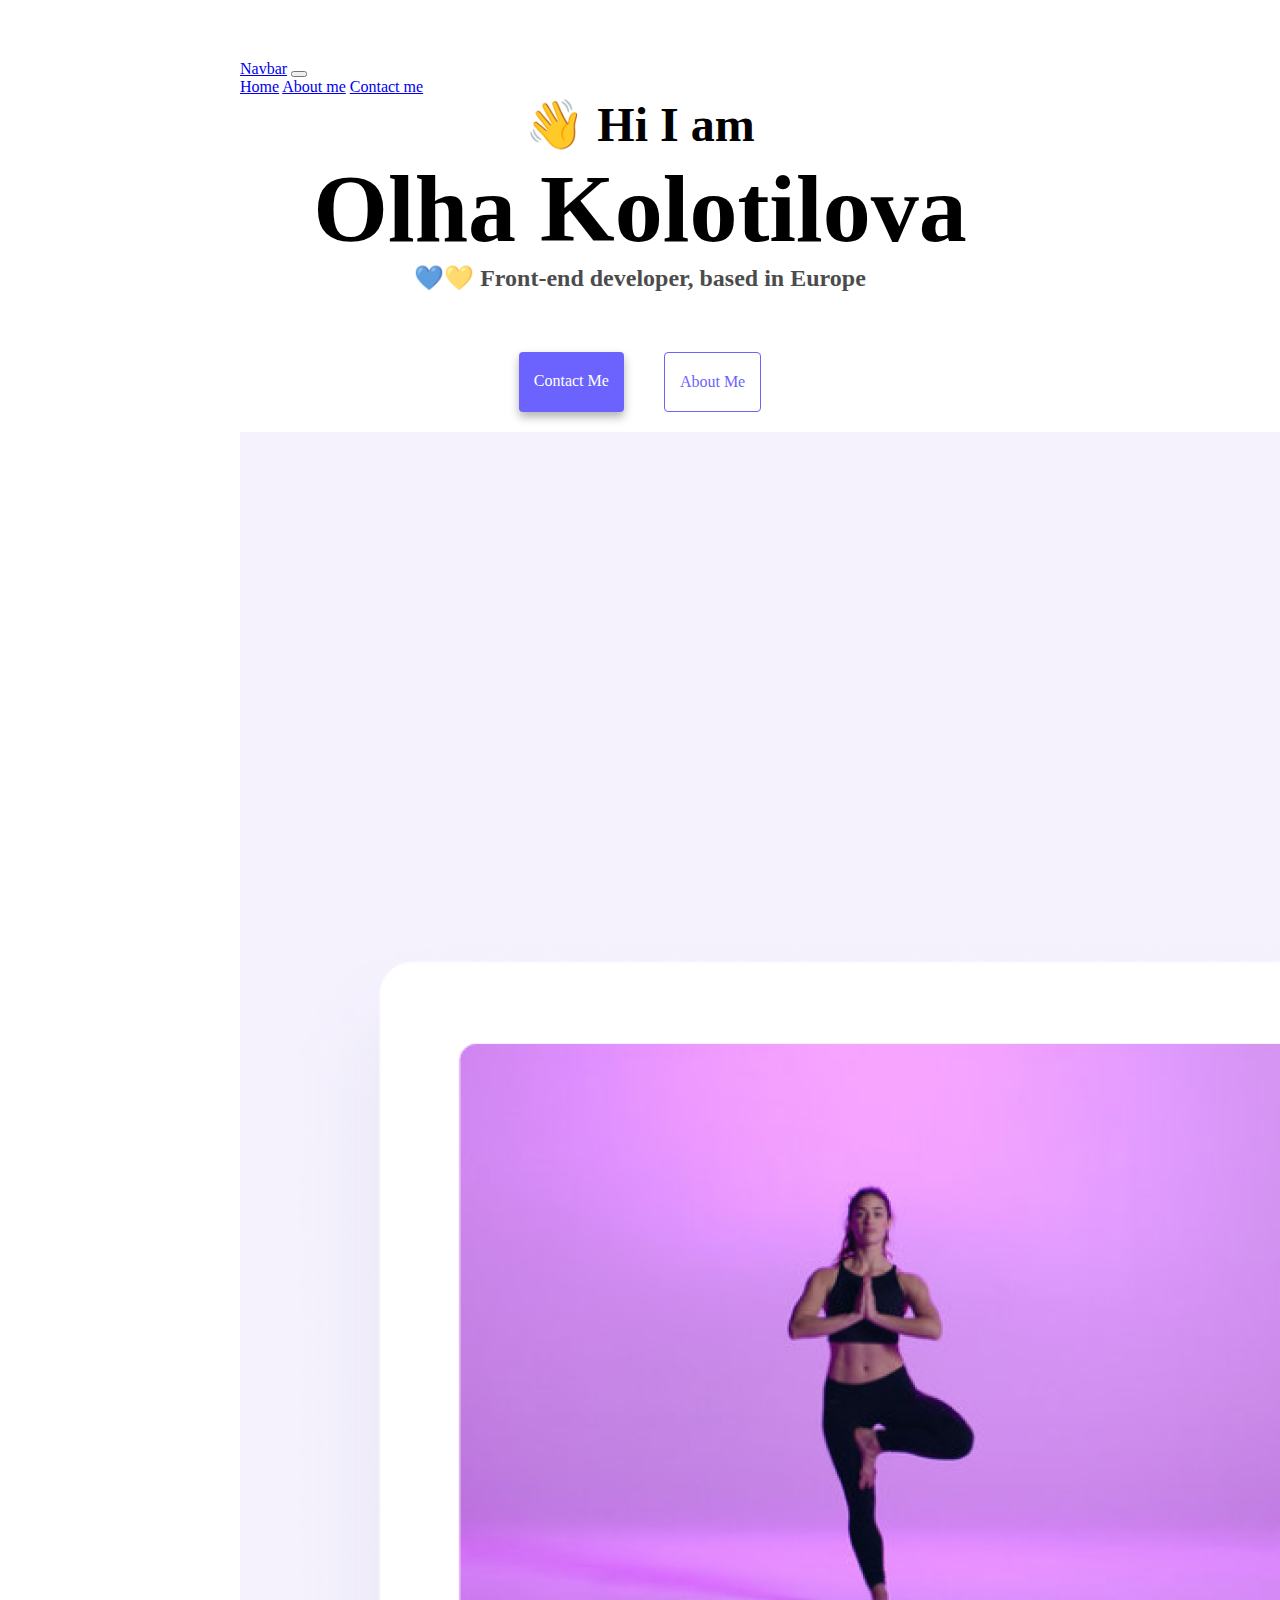
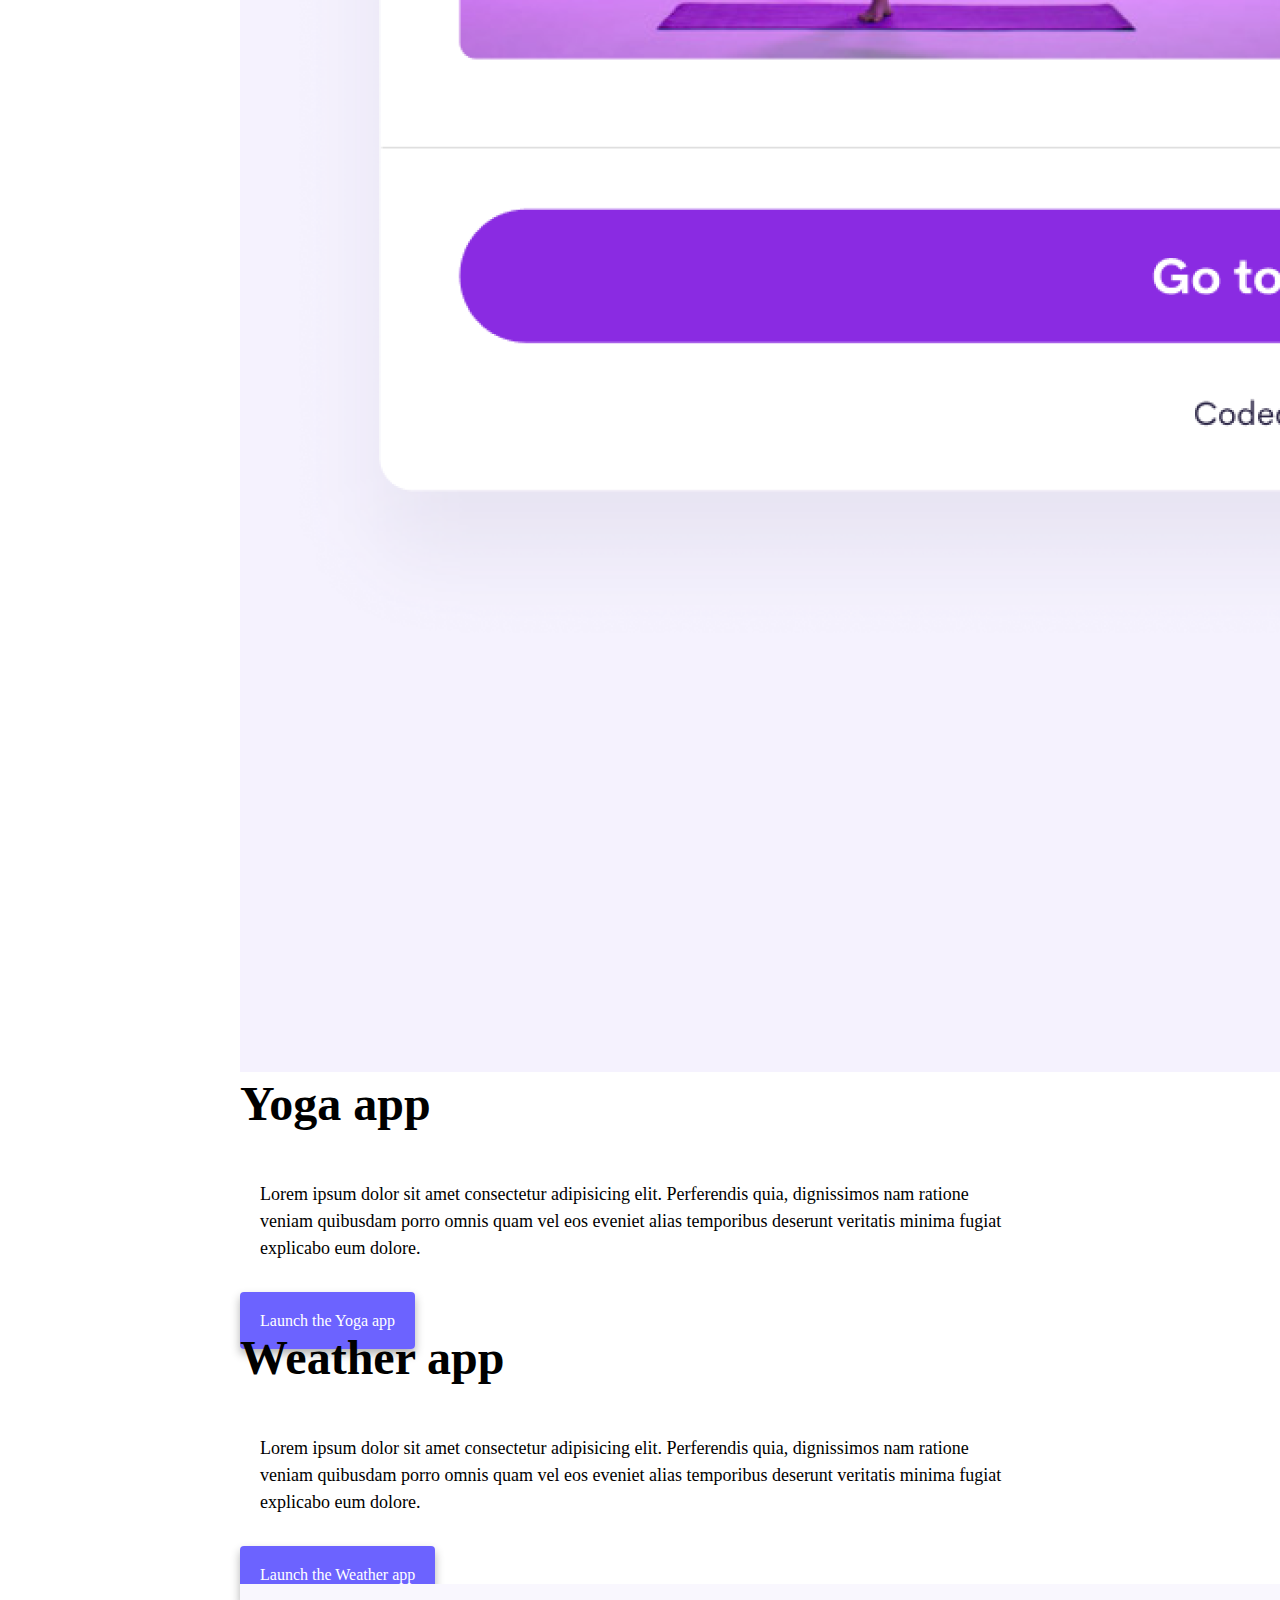
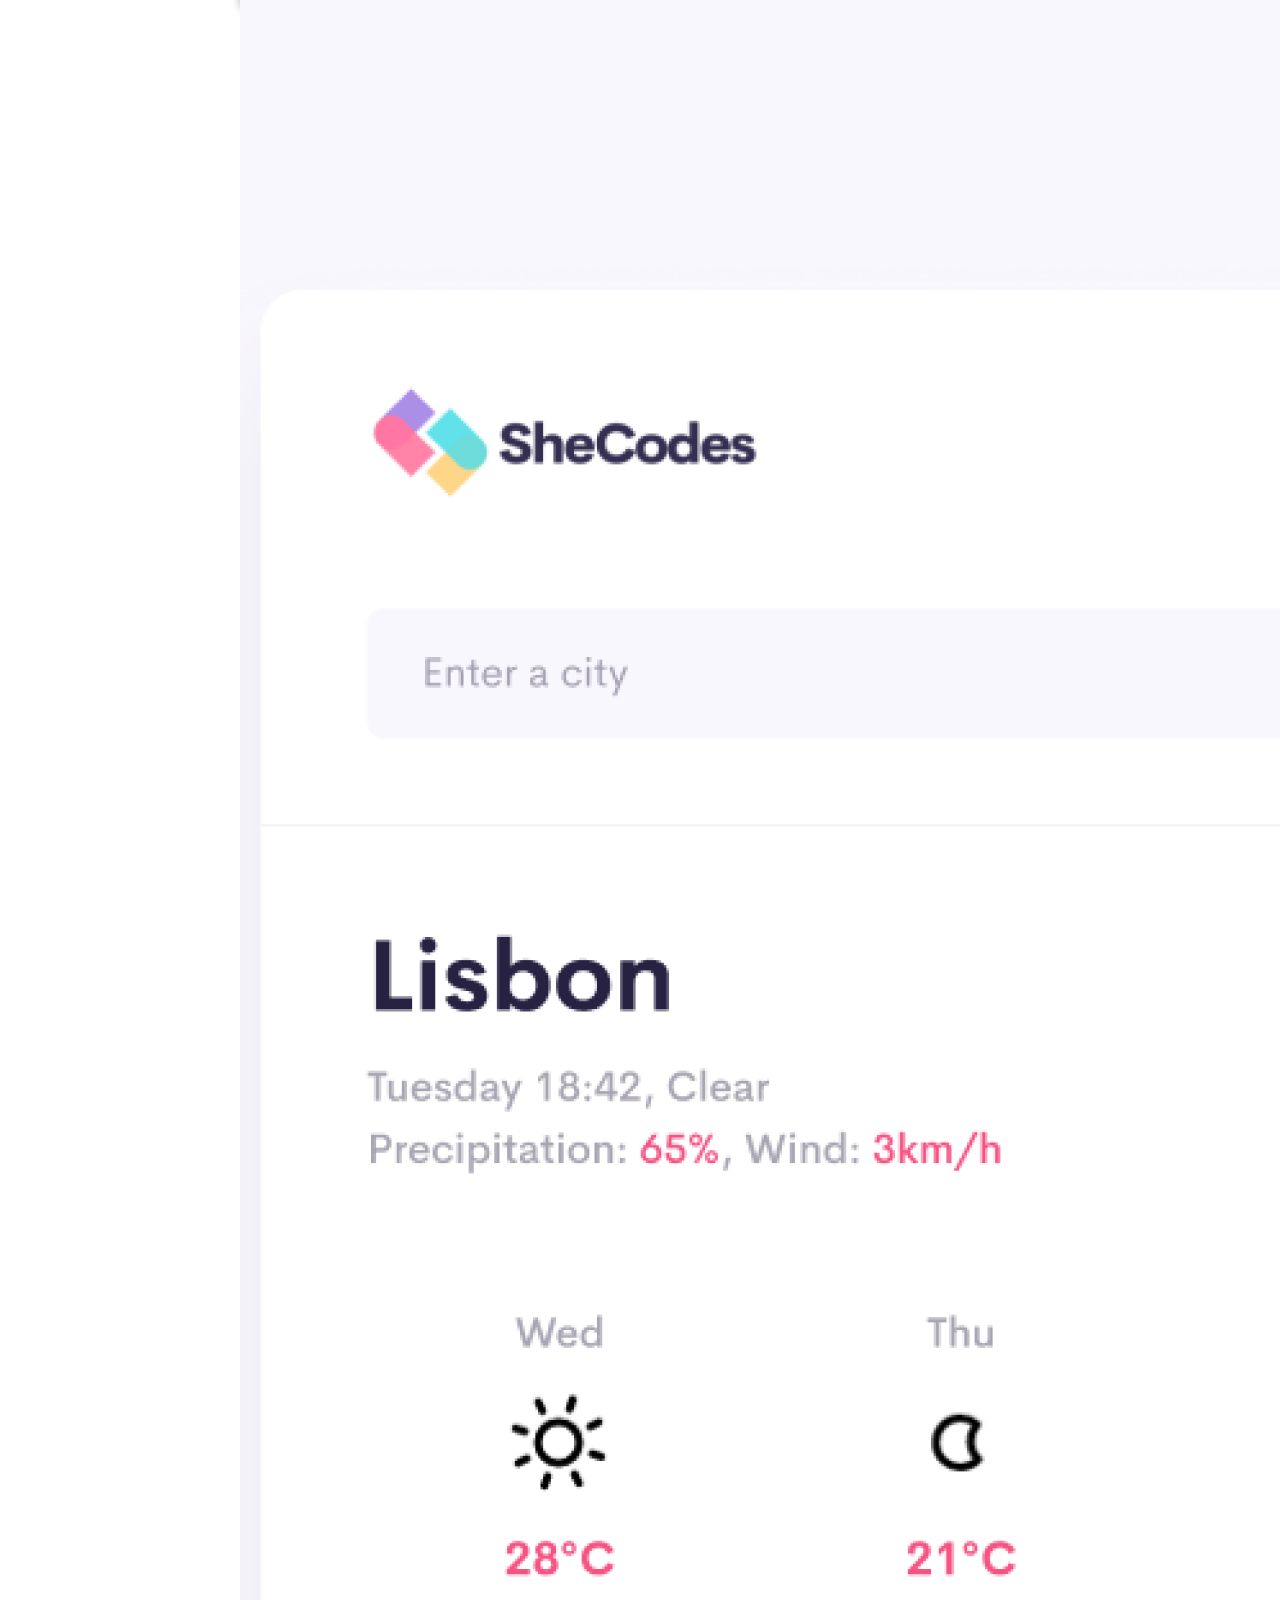
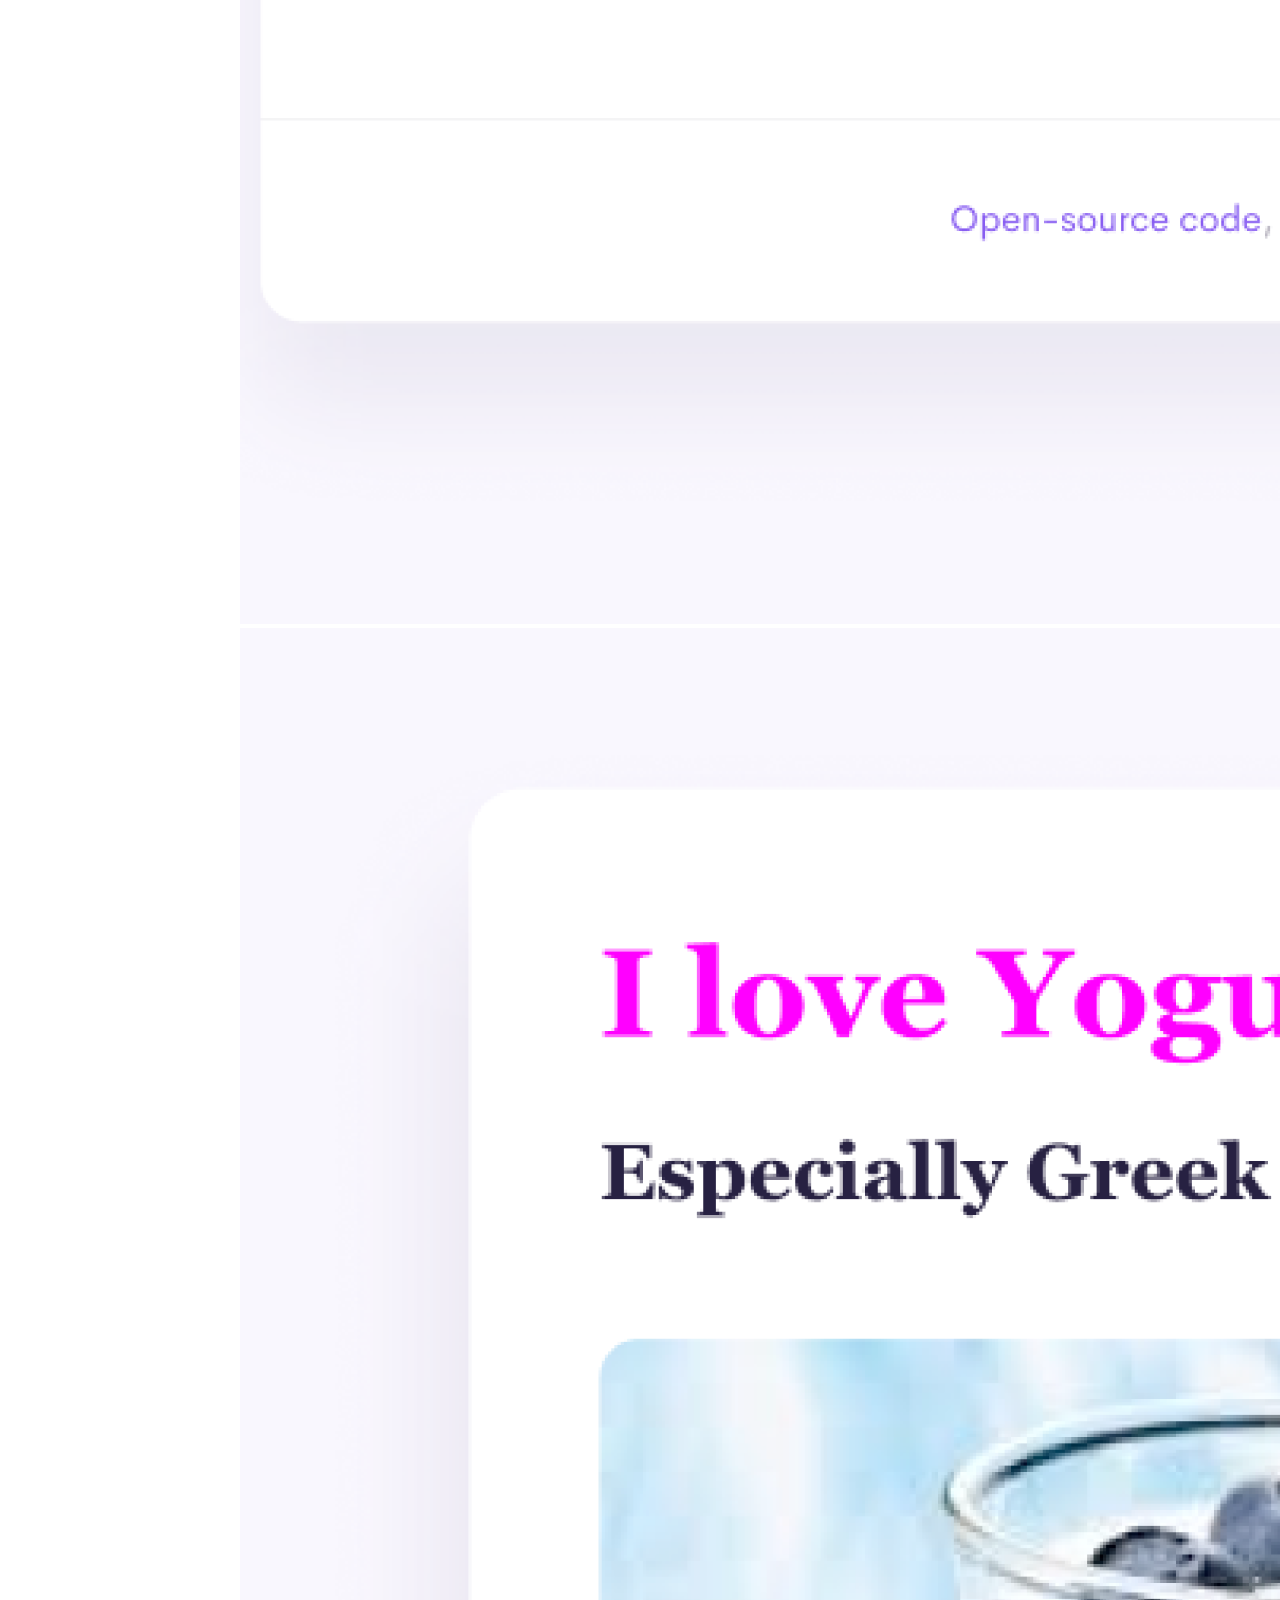
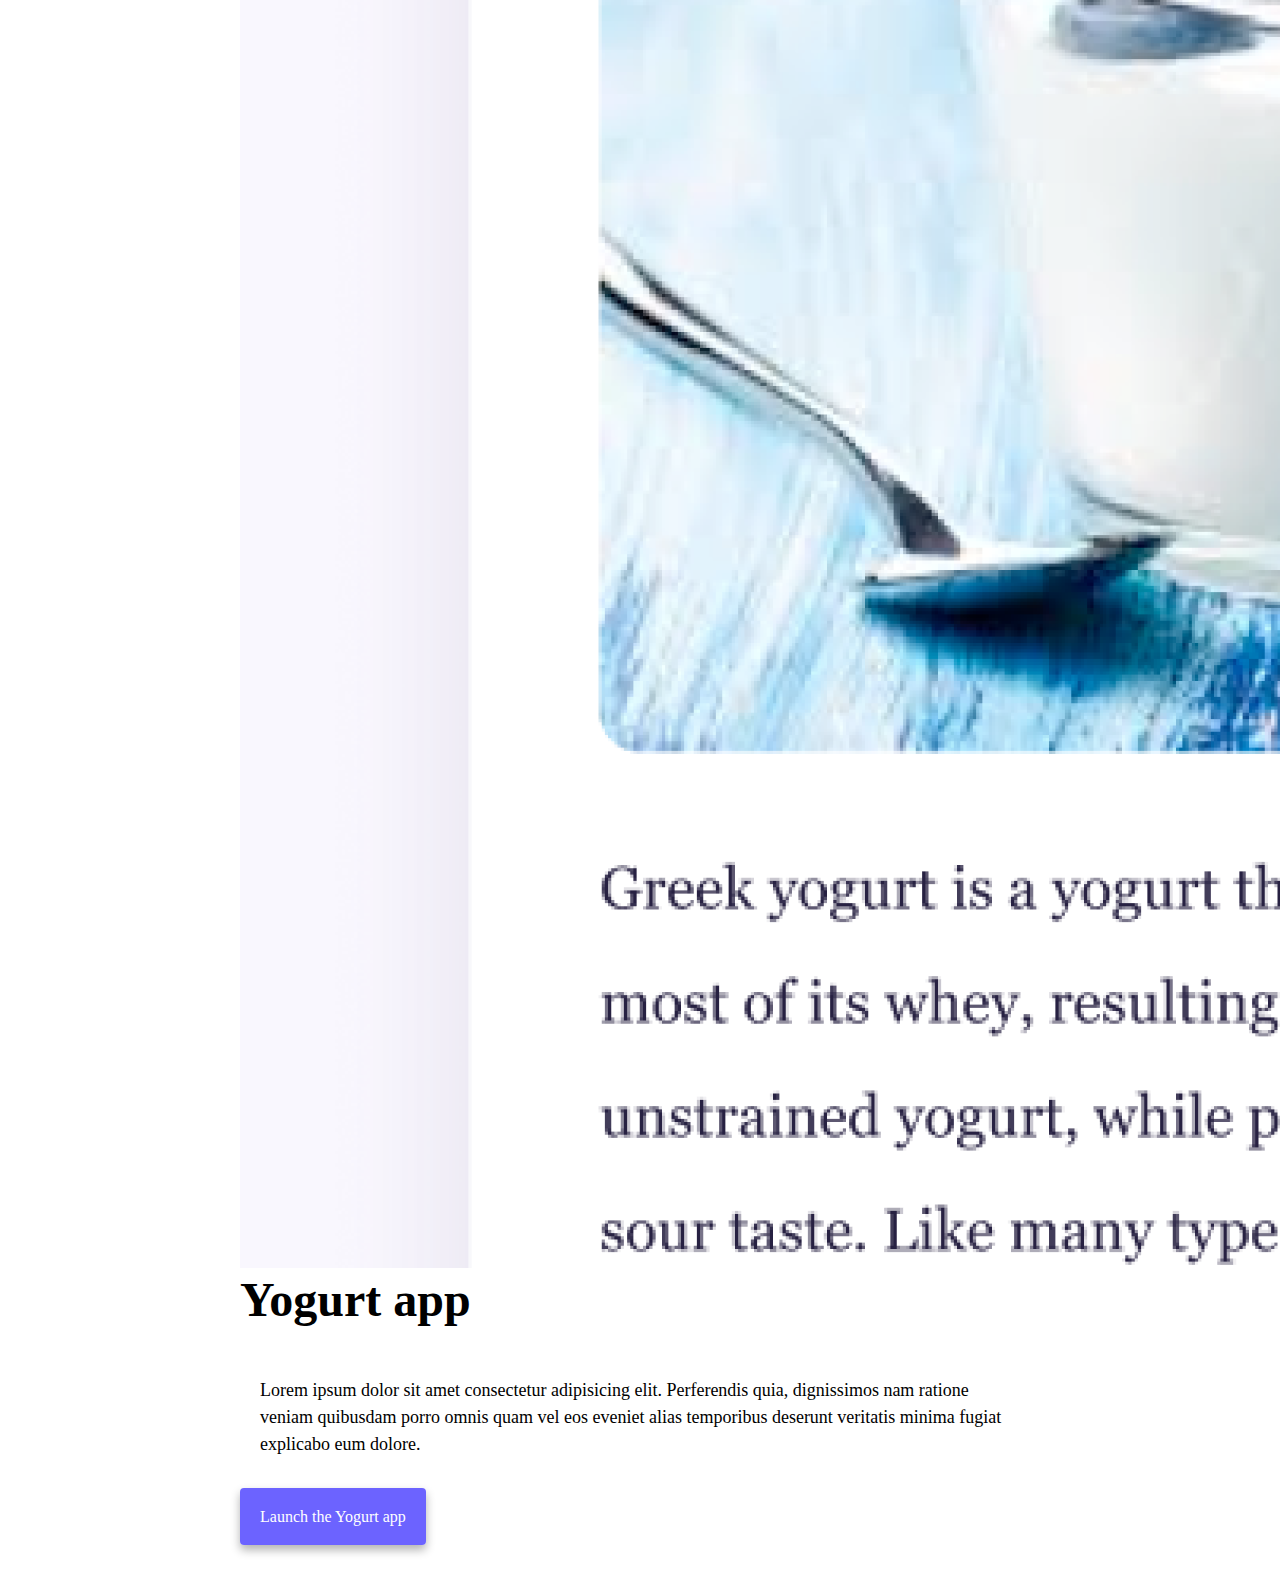
<file: index.html>
<!DOCTYPE html>
<html lang="en">
  <head>
    <meta charset="UTF-8" />
    <meta http-equiv="X-UA-Compatible" content="IE=edge" />
    <meta name="viewport" content="width=device-width, initial-scale=1.0" />
    <meta name="description" content="New skills of marketing specialist from Ukraine" />
    <title>Front-end developer Olha Kolotilova</title>
    <link
      href="https://cdn.jsdelivr.net/npm/bootstrap@5.3.0-alpha1/dist/css/bootstrap.min.css"
      rel="stylesheet"
      integrity="sha384-GLhlTQ8iRABdZLl6O3oVMWSktQOp6b7In1Zl3/Jr59b6EGGoI1aFkw7cmDA6j6gD"
      crossorigin="anonymous"
    />
    <link rel="stylesheet" href="styles.css" />
    <script
      src="https://cdn.jsdelivr.net/npm/bootstrap@5.3.0-alpha1/dist/js/bootstrap.bundle.min.js"
      integrity="sha384-w76AqPfDkMBDXo30jS1Sgez6pr3x5MlQ1ZAGC+nuZB+EYdgRZgiwxhTBTkF7CXvN"
      crossorigin="anonymous"
    ></script>
  </head>
  <body>
    <nav class="navbar sticky-top navbar-expand-md bg-body-tertiary m-5">
      <div class="container-fluid">
        <a class="navbar-brand" href="#">Navbar</a>
        <button
          class="navbar-toggler"
          type="button"
          data-bs-toggle="collapse"
          data-bs-target="#navbarNavAltMarkup"
          aria-controls="navbarNavAltMarkup"
          aria-expanded="false"
          aria-label="Toggle navigation"
        >
          <span class="navbar-toggler-icon"></span>
        </button>
        <div class="collapse navbar-collapse" id="navbarNavAltMarkup">
          <div class="navbar-nav">
            <a class="nav-link active" aria-current="page" href="index.html"
              >Home</a
            >
            <a class="nav-link" href="about.html">About me</a>
            <a class="nav-link" href="about.html#contact">Contact me</a>
          </div>
        </div>
      </div>
    </nav>
    <h2 class="hello">👋 Hi I am</h2>
    <h1>Olha Kolotilova</h1>
    <h3>💙💛 Front-end developer, based in Europe</h3>
    <div class="navigation-links">
      <a href="about.html#contact" title="Contact page" class="contact-link">Contact me</a>
      <a href="about.html" title="About me page" class="about-link">About me</a>
    </div>
    <div class="container">
      <div class="row mt-5">
        <div class="col-md-6">
          <img src="images/yoga.png" alt="Woman shows yoga position" class="img-fluid rounded d-none d-sm-block" />
        </div>
        <div class="col-md-6">
          <h2 class="mb-3">Yoga app</h2>
          <p class="about-paragraphs p-0">
            Lorem ipsum dolor sit amet consectetur adipisicing elit. Perferendis
            quia, dignissimos nam ratione veniam quibusdam porro omnis quam vel
            eos eveniet alias temporibus deserunt veritatis minima fugiat
            explicabo eum dolore.
          </p>
          <div class="mt-5">
            <a href="#" title="Launch Yoga app" class="launch-link">Launch the Yoga app</a>
          </div>
        </div>
      </div>
</div>
<div class="container">
      <div class="row mt-5">
        <div class="col-md-6">
          <h2 class="mb-3">Weather app</h2>
          <p class="about-paragraphs p-0">
            Lorem ipsum dolor sit amet consectetur adipisicing elit. Perferendis
            quia, dignissimos nam ratione veniam quibusdam porro omnis quam vel
            eos eveniet alias temporibus deserunt veritatis minima fugiat
            explicabo eum dolore.
          </p>
          <div class="mt-5">
            <a href="#" title="Launch weather app" class="launch-link">Launch the Weather app</a>
          </div>
        </div>
          <div class="col-md-6">
            <img src="images/weather.png" alt="Screenshot of weather app fron page" class="img-fluid rounded d-none d-sm-block" />
          </div>
        </div>
      </div>
</div>
<div class="container">
      <div class="row mt-5">
        <div class="col-md-6">
          <img src="images/yogurt.png" alt="Yougurt with blueberries in the glass" class="img-fluid rounded d-none d-sm-block" />
        </div>
        <div class="col-md-6">
          <h2 class="mb-3">Yogurt app</h2>
          <p class="about-paragraphs p-0">
            Lorem ipsum dolor sit amet consectetur adipisicing elit. Perferendis
            quia, dignissimos nam ratione veniam quibusdam porro omnis quam vel
            eos eveniet alias temporibus deserunt veritatis minima fugiat
            explicabo eum dolore.
          </p>
          <div class="mt-5">
            <a href="#" title="Launch Yougurt app" class="launch-link">Launch the Yogurt app</a>
          </div>
        </div>
      </div>

    </div>
  </body>
</html>
</file>
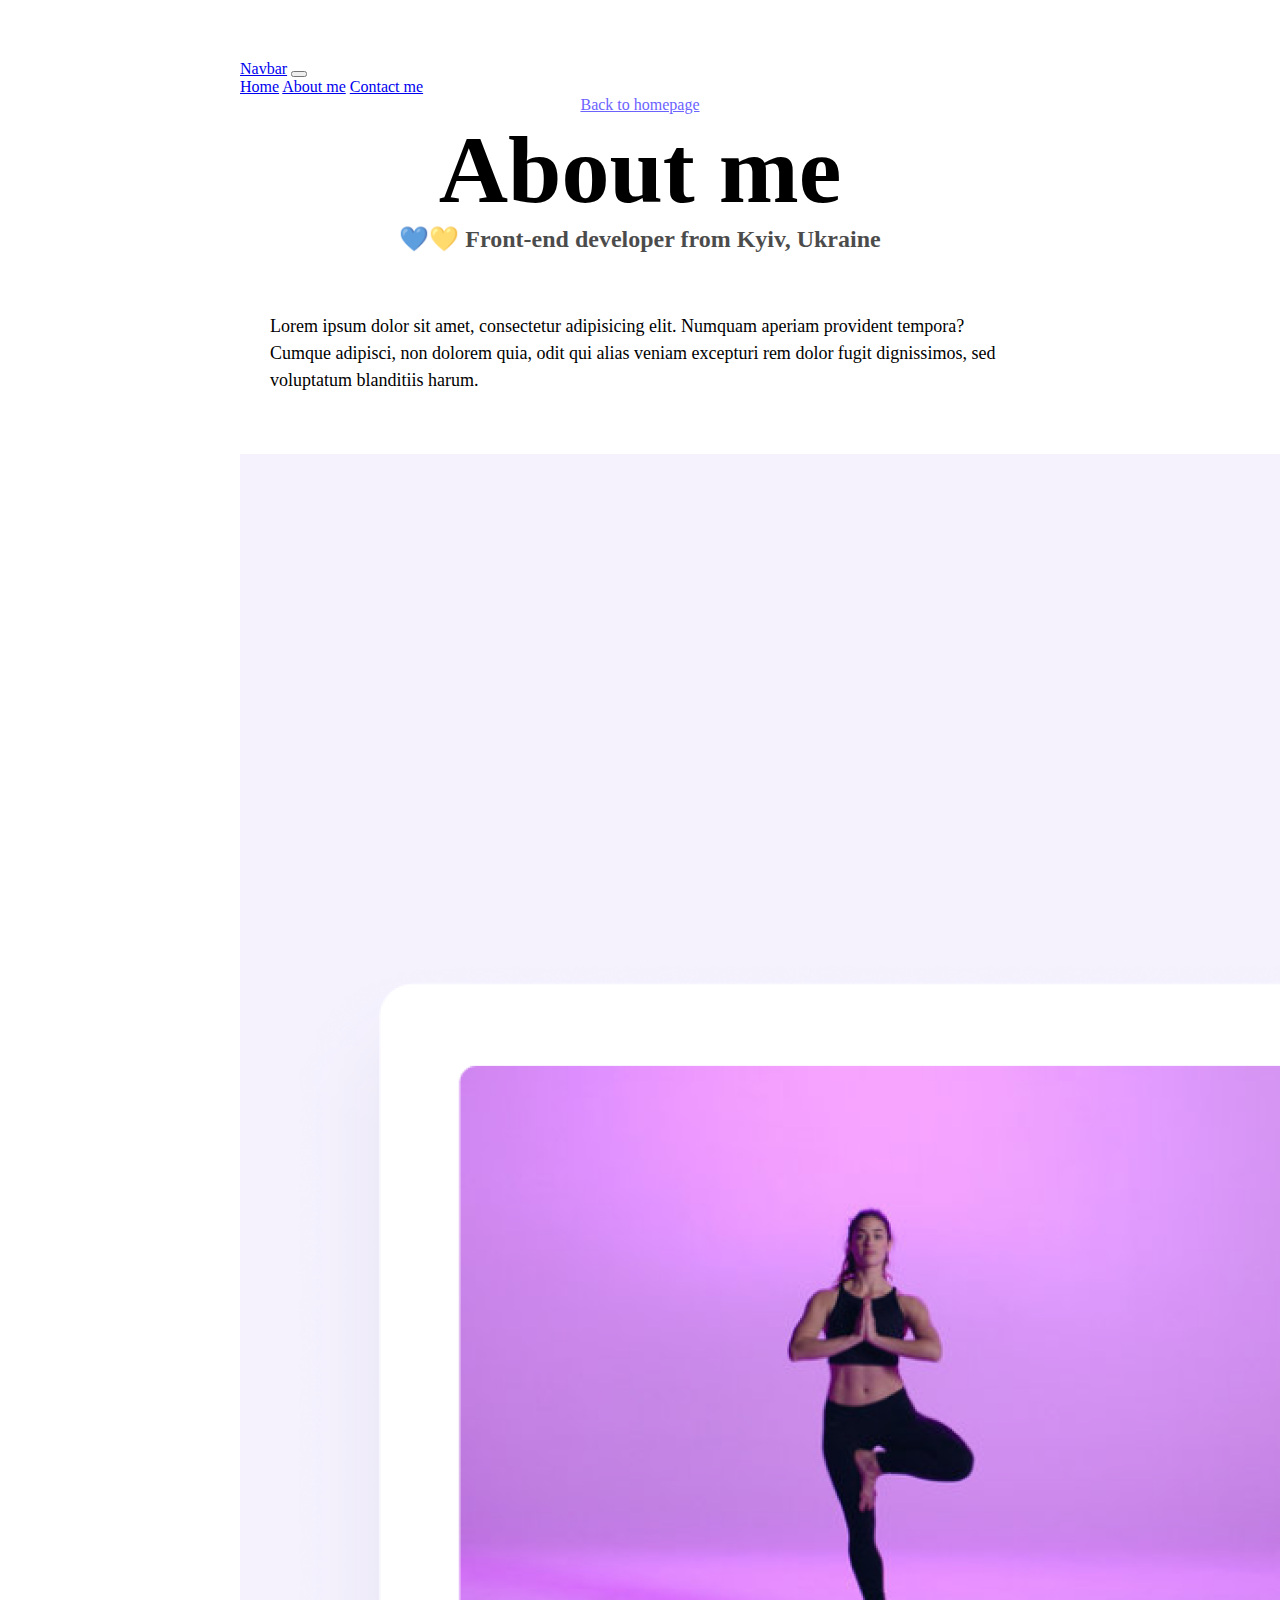
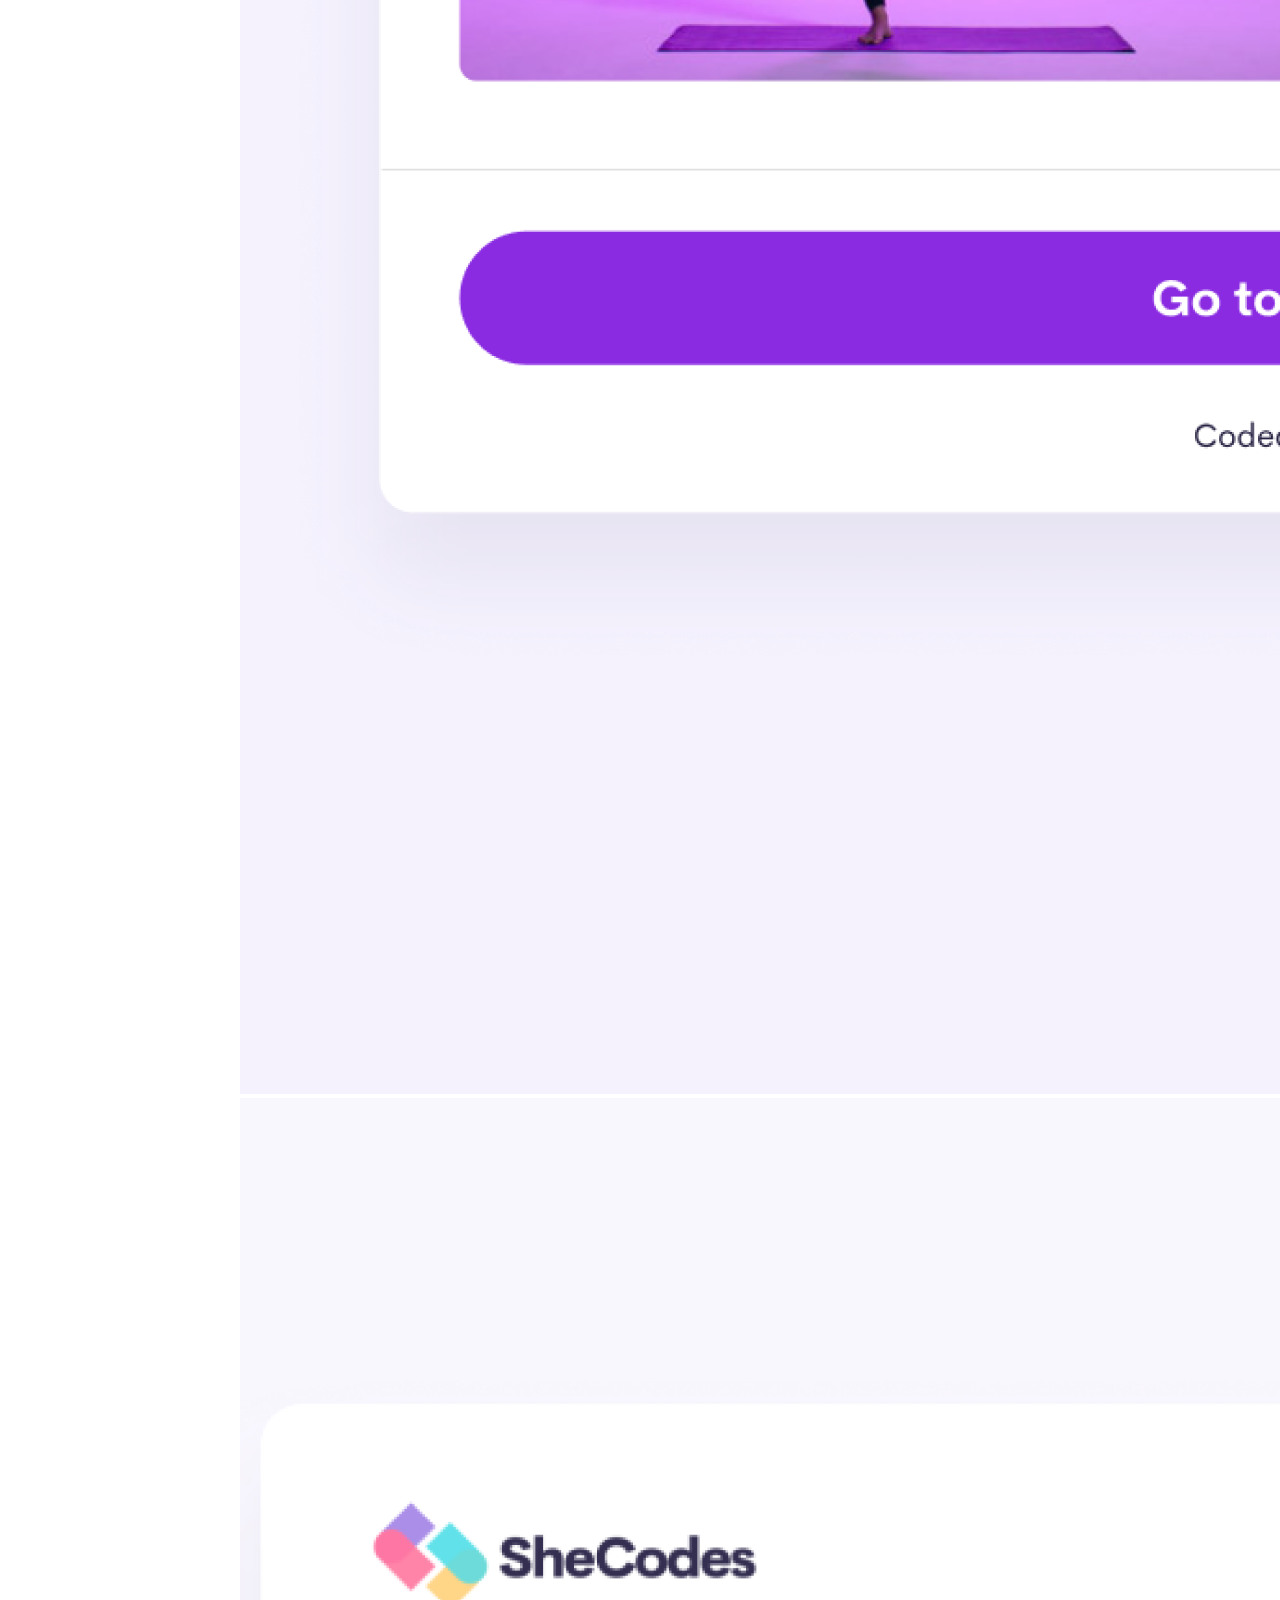
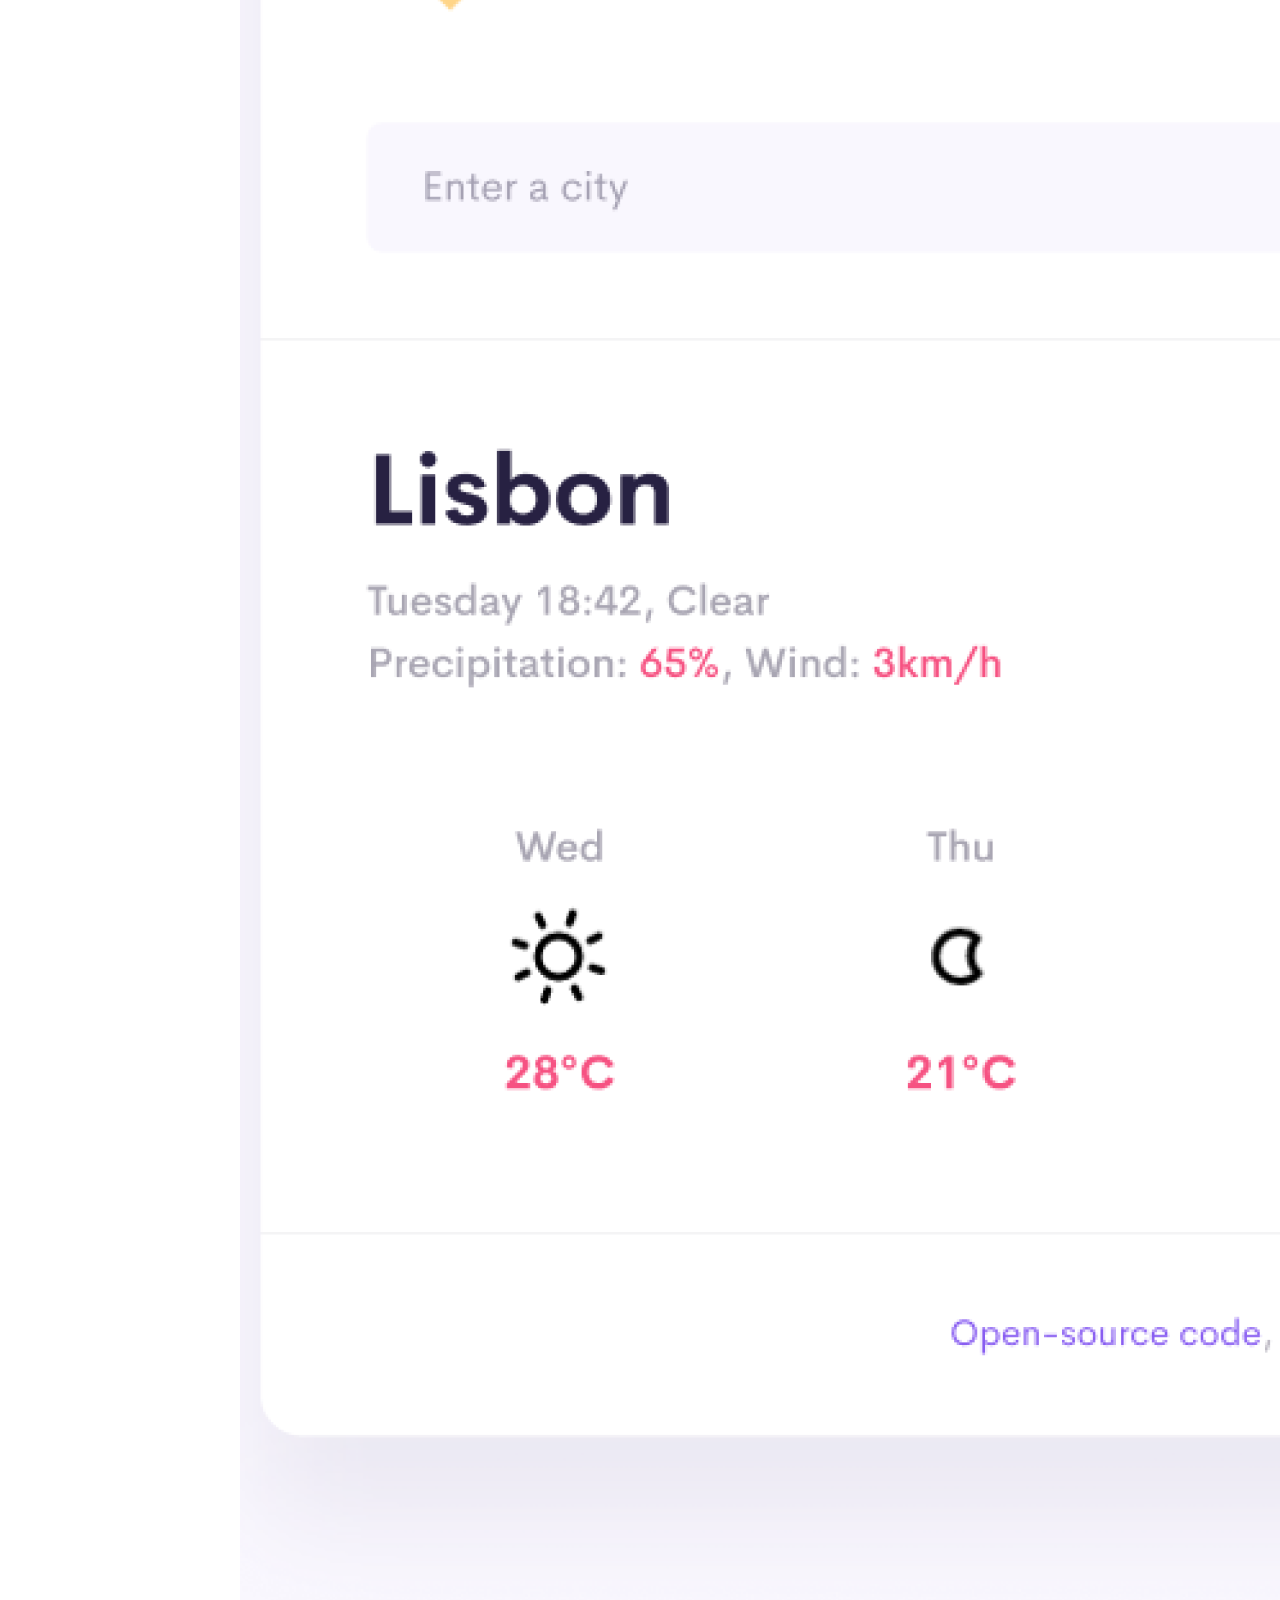
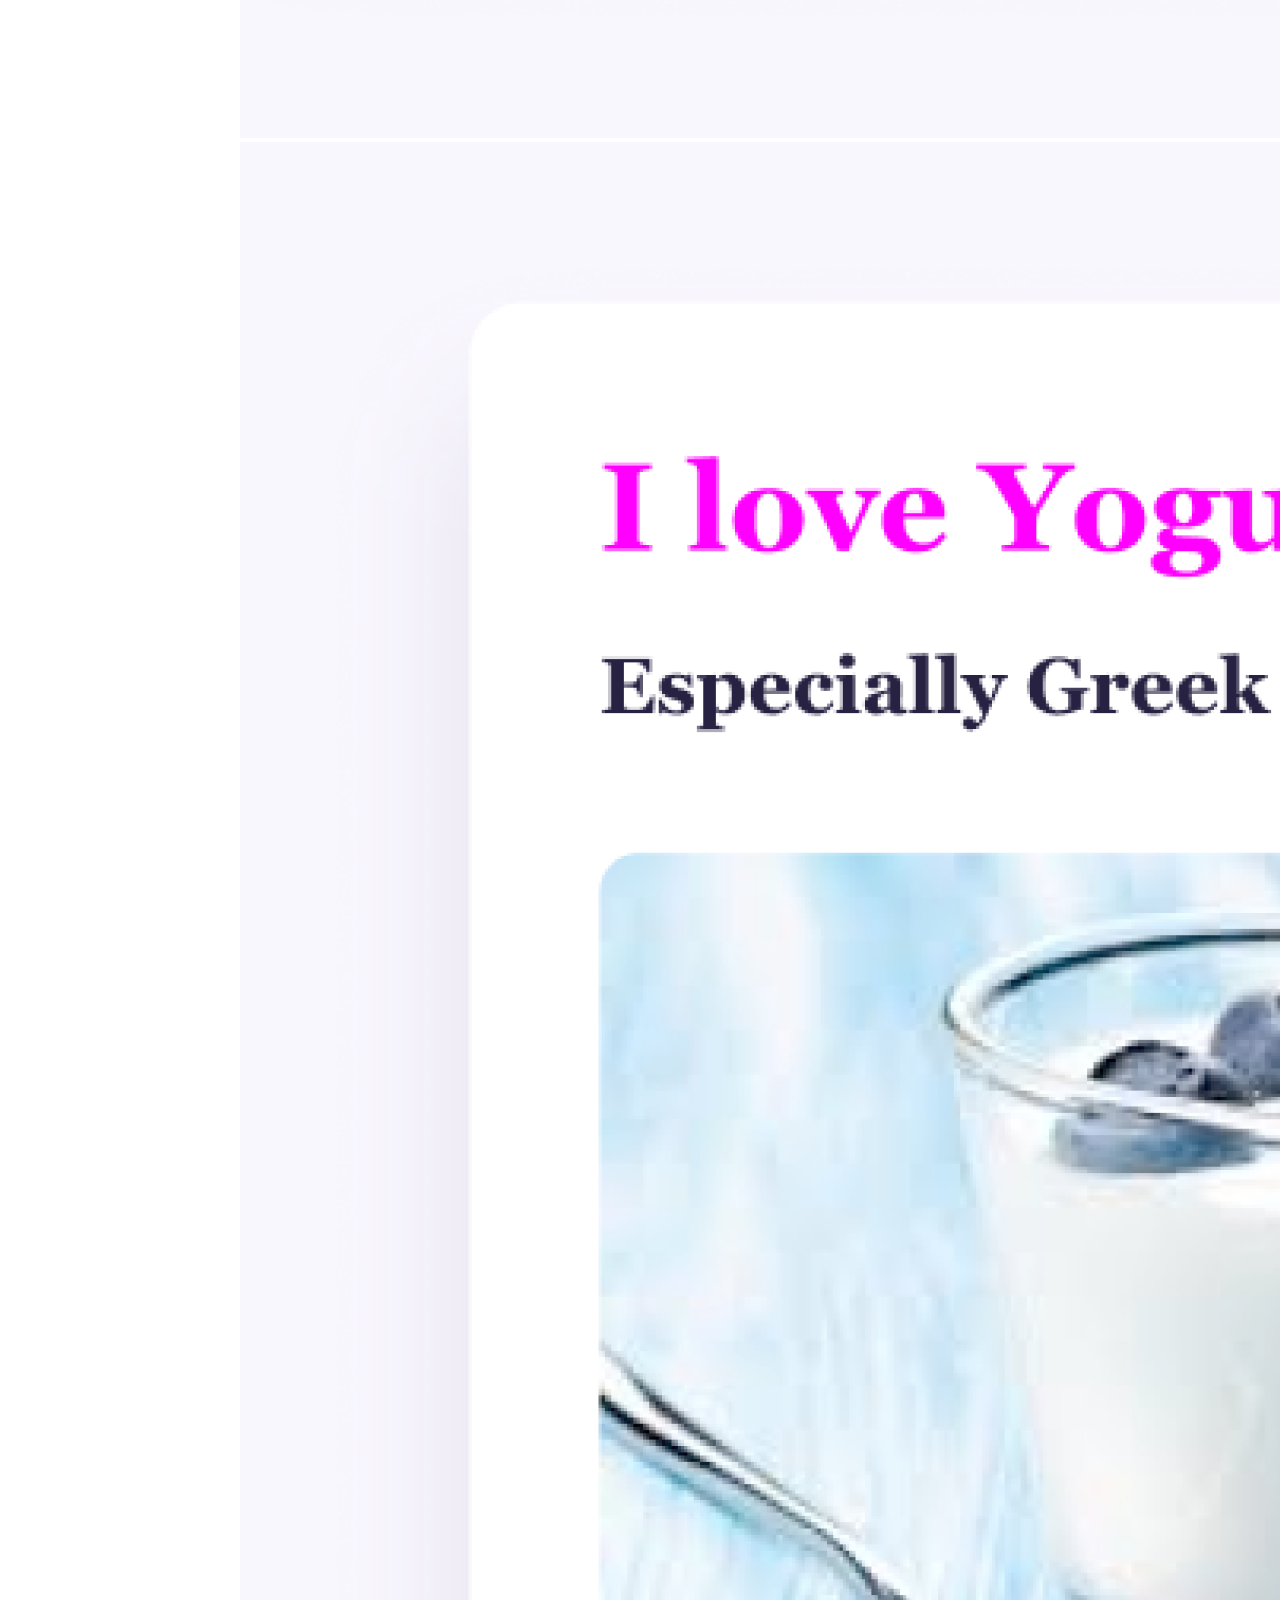
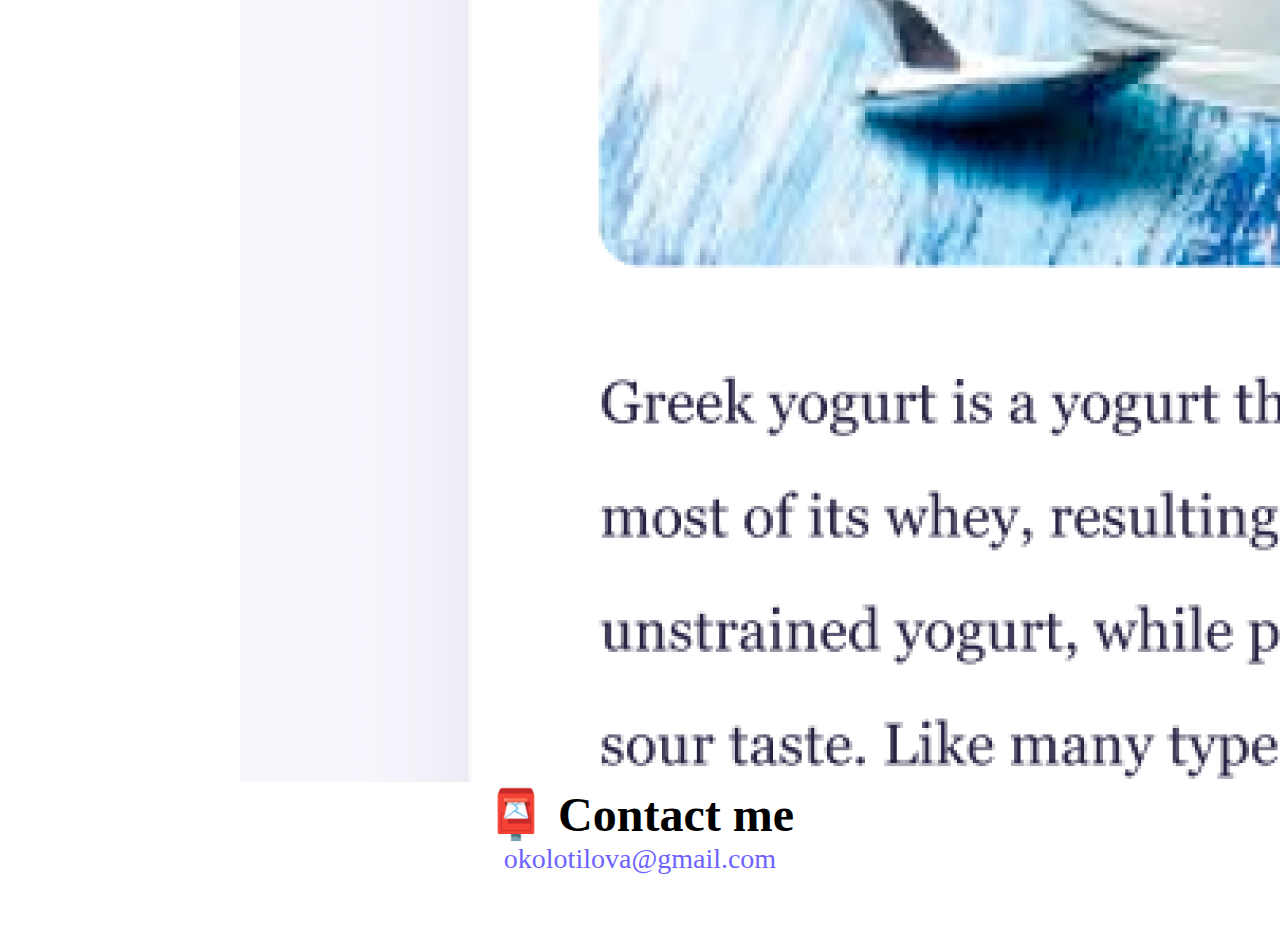
<file: about.html>
<!DOCTYPE html>
<html lang="en">
  <head>
    <meta charset="UTF-8" />
    <meta http-equiv="X-UA-Compatible" content="IE=edge" />
    <meta name="viewport" content="width=device-width, initial-scale=1.0" />
    <meta
      name="description"
      content="Some exampleas of websites coded while learning"
    />
    <link
      href="https://cdn.jsdelivr.net/npm/bootstrap@5.3.0-alpha1/dist/css/bootstrap.min.css"
      rel="stylesheet"
      integrity="sha384-GLhlTQ8iRABdZLl6O3oVMWSktQOp6b7In1Zl3/Jr59b6EGGoI1aFkw7cmDA6j6gD"
      crossorigin="anonymous"
    />
    <link rel="stylesheet" href="styles.css" />
    <script
      src="https://cdn.jsdelivr.net/npm/bootstrap@5.3.0-alpha1/dist/js/bootstrap.bundle.min.js"
      integrity="sha384-w76AqPfDkMBDXo30jS1Sgez6pr3x5MlQ1ZAGC+nuZB+EYdgRZgiwxhTBTkF7CXvN"
      crossorigin="anonymous"
    ></script>
    <title>About front-end developer Olha Kolotilova</title>
  </head>
  <body>
    <nav class="navbar sticky-top navbar-expand-md bg-body-tertiary m-5">
      <div class="container-fluid">
        <a class="navbar-brand" href="#">Navbar</a>
        <button
          class="navbar-toggler"
          type="button"
          data-bs-toggle="collapse"
          data-bs-target="#navbarNavAltMarkup"
          aria-controls="navbarNavAltMarkup"
          aria-expanded="false"
          aria-label="Toggle navigation"
        >
          <span class="navbar-toggler-icon"></span>
        </button>
        <div class="collapse navbar-collapse" id="navbarNavAltMarkup">
          <div class="navbar-nav">
            <a class="nav-link active" aria-current="page" href="index.html"
              >Home</a
            >
            <a class="nav-link" href="about.html">About me</a>
            <a class="nav-link" href="about.html#contact">Contact me</a>
          </div>
        </div>
      </div>
    </nav>
    <a href="index.html" title="Back to the homepage" class="homepage-link"
      >Back to homepage</a
    >
    <h1>About me</h1>
    <h3>💙💛 Front-end developer from Kyiv, Ukraine</h3>
    <div class="about-paragraphs text-center">
      <p>
        Lorem ipsum dolor sit amet, consectetur adipisicing elit. Numquam
        aperiam provident tempora? Cumque adipisci, non dolorem quia, odit qui
        alias veniam excepturi rem dolor fugit dignissimos, sed voluptatum
        blanditiis harum.
      </p>
    </div>
    <div class="container">
      <div class="row">
        <div class="col-sm-4 p-2">
          <img
            src="images/yoga.png"
            alt="Woman shows yoga position"
            class="img-fluid img-thumbnail rounded shadow border"
          />
        </div>
        <div class="col-sm-4 p-2">
          <img
            src="images/weather.png"
            alt="Screenshot of weather app fron page"
            class="img-fluid img-thumbnail rounded shadow border"
          />
        </div>
        <div class="col-sm-4 p-2 mb-5">
          <img
            src="images/yogurt.png"
            alt="Yougurt with blueberries in the glass"
            class="img-fluid img-thumbnail rounded shadow border"
          />
        </div>
      </div>
    </div>
    <div id="contact">
      <h2 class="hello">📮 Contact me</h2>
      <a
        href="mailto:okolotilova@gmail.com"
        title="Email address"
        class="email-link"
      >
        okolotilova@gmail.com
      </a>
    </div>
  </body>
</html>
</file>
<file: styles.css>
:root {
  --primary-color: #6c63ff;
  --secondary-color: #f5f2fe;
  --box-shadow: 0 5px 10px rgba(0, 0, 0, 0.3);
}

body {
  margin: 60px auto;
  max-width: 800px;
}

h1,
h2,
h3 {
  text-align: center;
  margin: 0;
}

h1 {
  font-size: 96px;
}

h2 {
  font-size: 48px;
  text-align: left;
}

h3 {
  font-size: 24px;
  opacity: 0.7;
}

p {
  padding: 20px;
  border-radius: 4px;
  font-size: 18px;
  line-height: 1.5;
  text-align: left;
}

.hello {
  text-align: center;
}
.navigation-links {
  display: flex;
  margin-top: 40px;
  justify-content: center;
}

.navigation-links a {
  margin: 20px;
  border-radius: 4px;
  padding: 20px 15px;
  text-decoration: none;
  text-transform: capitalize;
}

.contact-link {
  background: var(--primary-color);
  box-shadow: var(--box-shadow);
  color: white;
}

.about-link {
  color: var(--primary-color);
  border: 1px solid var(--primary-color);
}

.homepage-link {
  color: var(--primary-color);
  text-align: center;
  display: block;
}

.about-paragraphs {
  display: flex;
  margin: 30px 0;
}

.about-paragraphs p {
  margin: 10px;
  text-align: left;
}

.email-link {
  display: flex;
  justify-content: center;
  color: var(--primary-color);
  font-size: 28px;
  text-decoration: none;
}

.email-link:hover {
  text-decoration: underline;
}

.launch-link {
  background: var(--primary-color);
  box-shadow: var(--box-shadow);
  color: white;
  text-decoration: none;
  padding: 20px;
  border-radius: 4px;
}

@media (max-width: 576px) {
  h1 {
    font-size: 44px;
    margin: 20px;
  }
  h2 {
    font-size: 28px;
    text-align: center;
  }
  h3 {
    font-size: 18px;
  }
  p {
    text-align: center;
    padding: 10px;
    font-size: 14px;
  }
  .navigation-links a {
    padding: 12px 10px;
    font-size: 16px;
  }
  .launch-link {
    display: block;
    margin: 0 auto;
    max-width: 100px;
    max-height: 50px;
    text-align: center;
    padding: 5px;
    font-size: 14px;
  }
  .email-link {
    font-size: 14px;
  }
}
</file>
